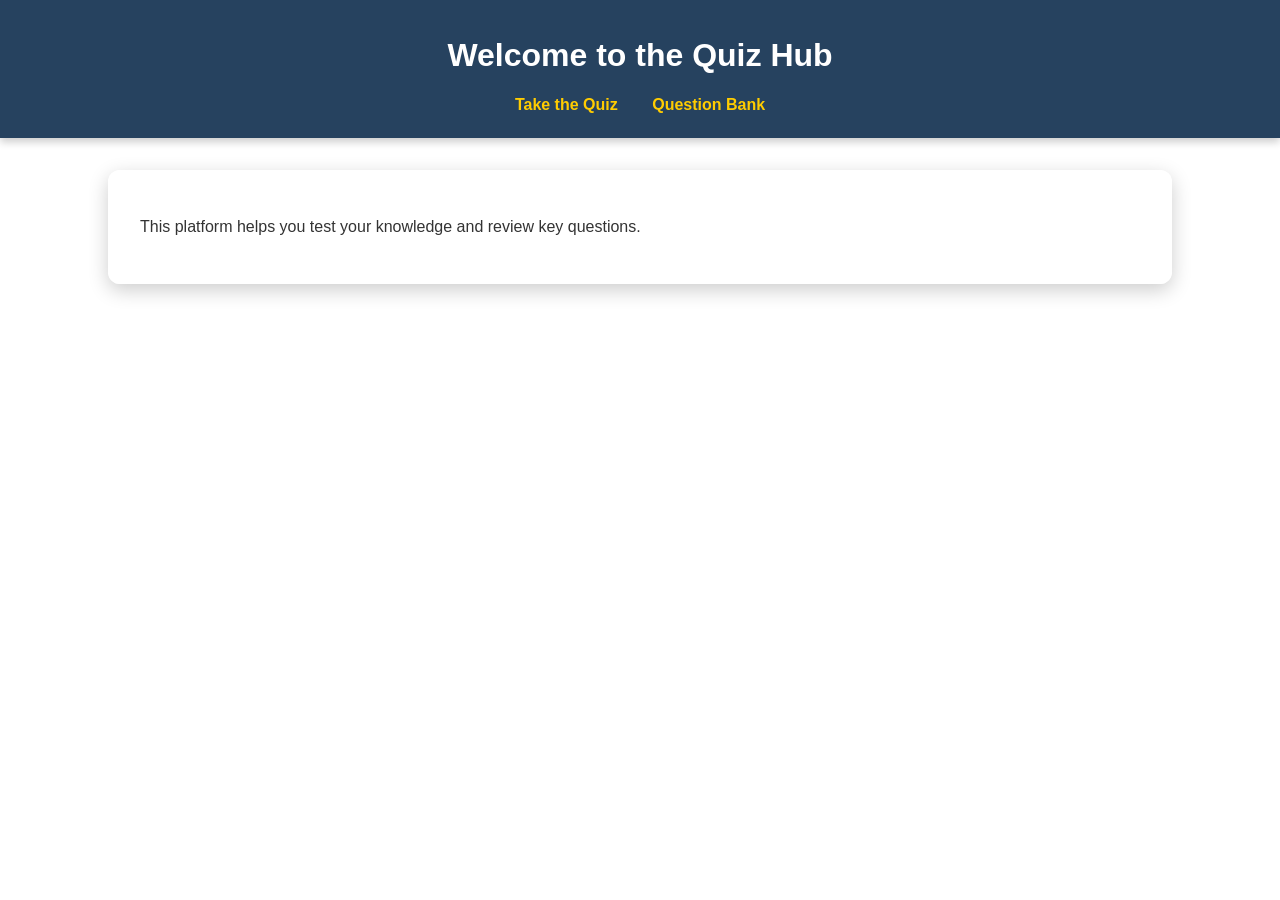
<file: index.html>
<!DOCTYPE html>
<html lang="en">
<head>
  <meta charset="UTF-8" />
  <title>Quiz Hub</title>
  <meta name="viewport" content="width=device-width, initial-scale=1.0"/>
  <link rel="stylesheet" href="styles.css" />
</head>
<body>
  <header>
    <h1>Welcome to the Quiz Hub</h1>
    <nav>
      <a href="quiz.html">Take the Quiz</a>
      <a href="questions.html">Question Bank</a>
    </nav>
  </header>
  <main>
    <p>This platform helps you test your knowledge and review key questions.</p>
  </main>
</body>
</html>
</file>
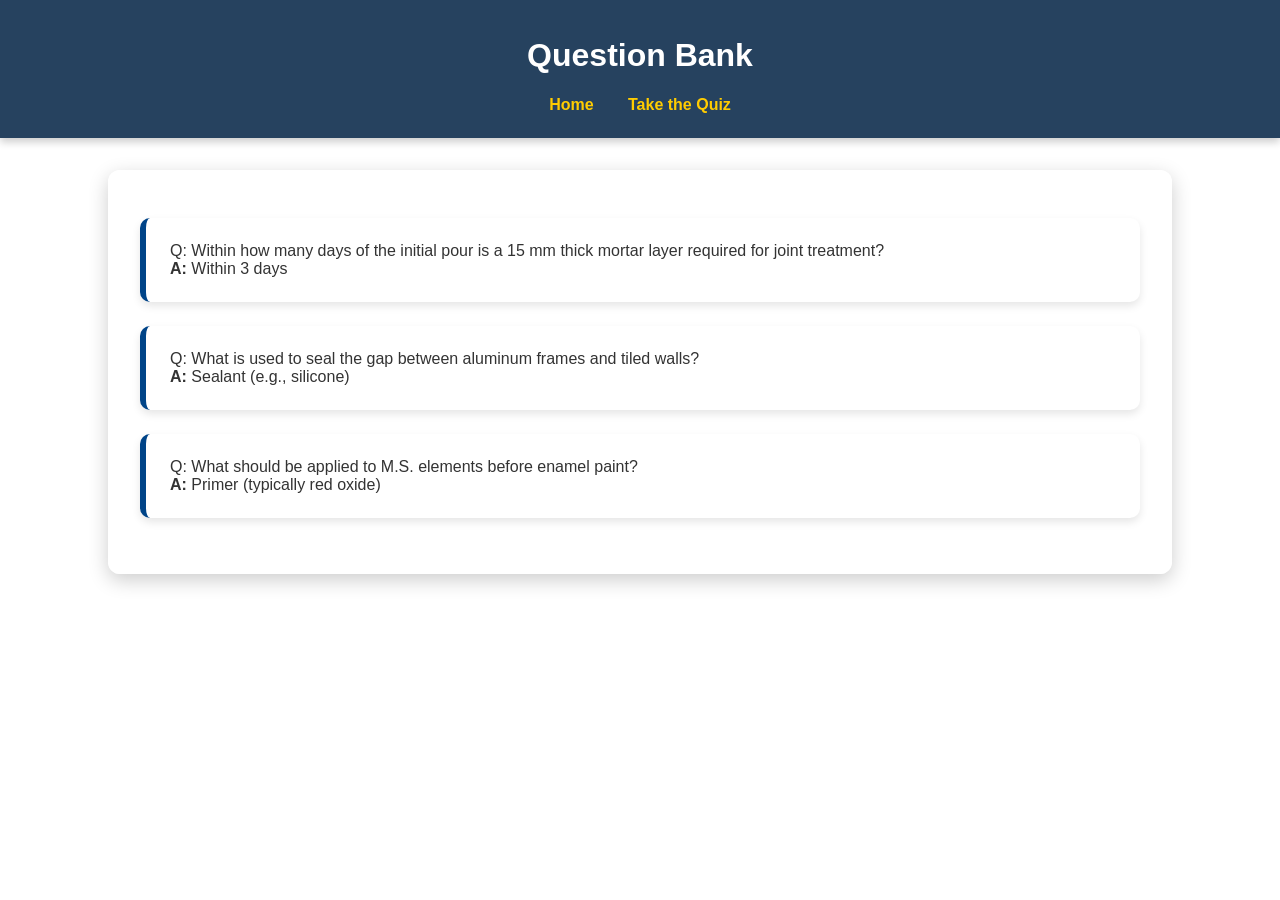
<file: questions.html>
<!DOCTYPE html>
<html lang="en">
<head>
  <meta charset="UTF-8" />
  <title>Question Bank</title>
  <meta name="viewport" content="width=device-width, initial-scale=1.0"/>
  <link rel="stylesheet" href="styles.css" />
</head>
<body>
  <header>
    <h1>Question Bank</h1>
    <nav>
      <a href="index.html">Home</a>
      <a href="quiz.html">Take the Quiz</a>
    </nav>
  </header>
  <main>
    <ul>
      <li>Q: Within how many days of the initial pour is a 15 mm thick mortar layer required for joint treatment?<br><strong>A:</strong> Within 3 days</li>
      <li>Q: What is used to seal the gap between aluminum frames and tiled walls?<br><strong>A:</strong> Sealant (e.g., silicone)</li>
      <li>Q: What should be applied to M.S. elements before enamel paint?<br><strong>A:</strong> Primer (typically red oxide)</li>
      <!-- Add more questions here -->
    </ul>
  </main>
</body>
</html>
</file>
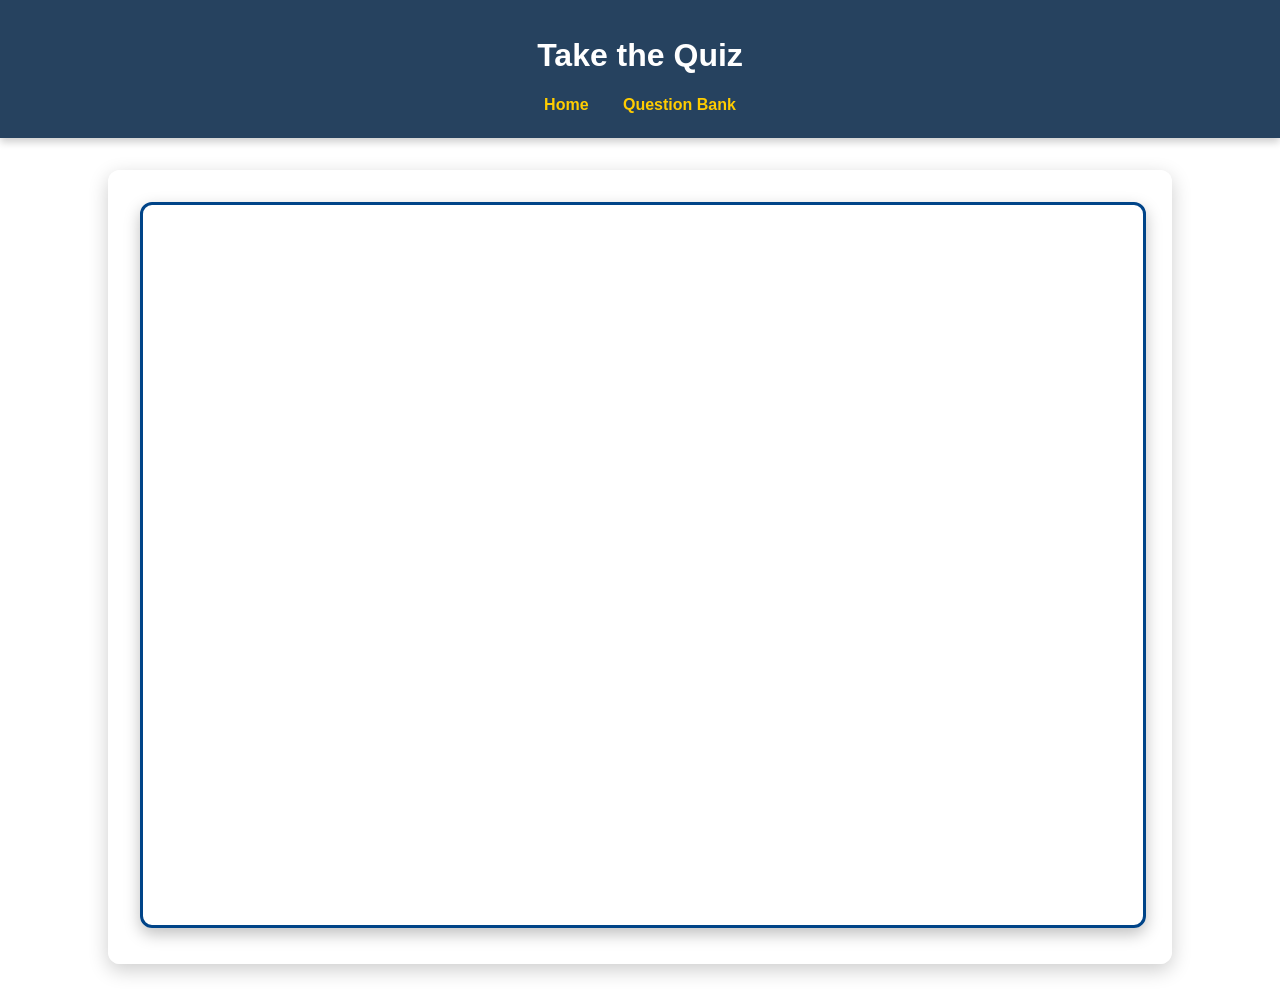
<file: quiz.html>
<!DOCTYPE html>
<html lang="en">
<head>
  <meta charset="UTF-8" />
  <title>Take the Quiz</title>
  <meta name="viewport" content="width=device-width, initial-scale=1.0"/>
  <link rel="stylesheet" href="styles.css" />
</head>
<body>
  <header>
    <h1>Take the Quiz</h1>
    <nav>
      <a href="index.html">Home</a>
      <a href="questions.html">Question Bank</a>
    </nav>
  </header>
  <main>
    <iframe src="https://presenter.jivrus.com/p/1o4F9M3p0Cd3BAS4mdb178XIsP-nevnIU4QnrFlyPfyE" allowfullscreen title="Quiz Frame"></iframe>
  </main>
</body>
</html>
</file>
<file: styles.css>
body {
  font-family: 'Segoe UI', Tahoma, Geneva, Verdana, sans-serif;
  background: url('https://www.omaxe.com/sites/default/files/2021-03/banner1.jpg') no-repeat center center fixed;
  background-size: cover;
  margin: 0;
  padding: 0;
  color: #333;
}

header {
  background: rgba(0, 34, 68, 0.85);
  color: white;
  padding: 1rem 0 1.5rem 0;
  text-align: center;
  box-shadow: 0 4px 8px rgba(0, 0, 0, 0.2);
  position: relative;
}

header img.logo {
  height: 60px;
  margin-bottom: 10px;
}

nav a {
  margin: 0 15px;
  color: #ffcc00;
  text-decoration: none;
  font-weight: bold;
  transition: color 0.3s ease;
}

nav a:hover {
  color: #ffffff;
}

main {
  background: rgba(255, 255, 255, 0.9);
  padding: 2rem;
  max-width: 1000px;
  margin: 2rem auto;
  border-radius: 12px;
  box-shadow: 0 6px 20px rgba(0, 0, 0, 0.2);
}

iframe {
  width: 100%;
  max-width: 1000px;
  height: 80vh;
  border: 3px solid #004488;
  border-radius: 12px;
  box-shadow: 0 6px 16px rgba(0, 0, 0, 0.25);
}

ul {
  list-style-type: none;
  padding: 0;
}

li {
  background: #ffffff;
  margin-bottom: 1.5rem;
  padding: 1.5rem;
  border-radius: 10px;
  border-left: 6px solid #004488;
  box-shadow: 0 4px 8px rgba(0, 0, 0, 0.1);
  transition: transform 0.2s ease;
}

li:hover {
  transform: translateY(-3px);
  box-shadow: 0 6px 12px rgba(0, 0, 0, 0.15);
}
</file>
